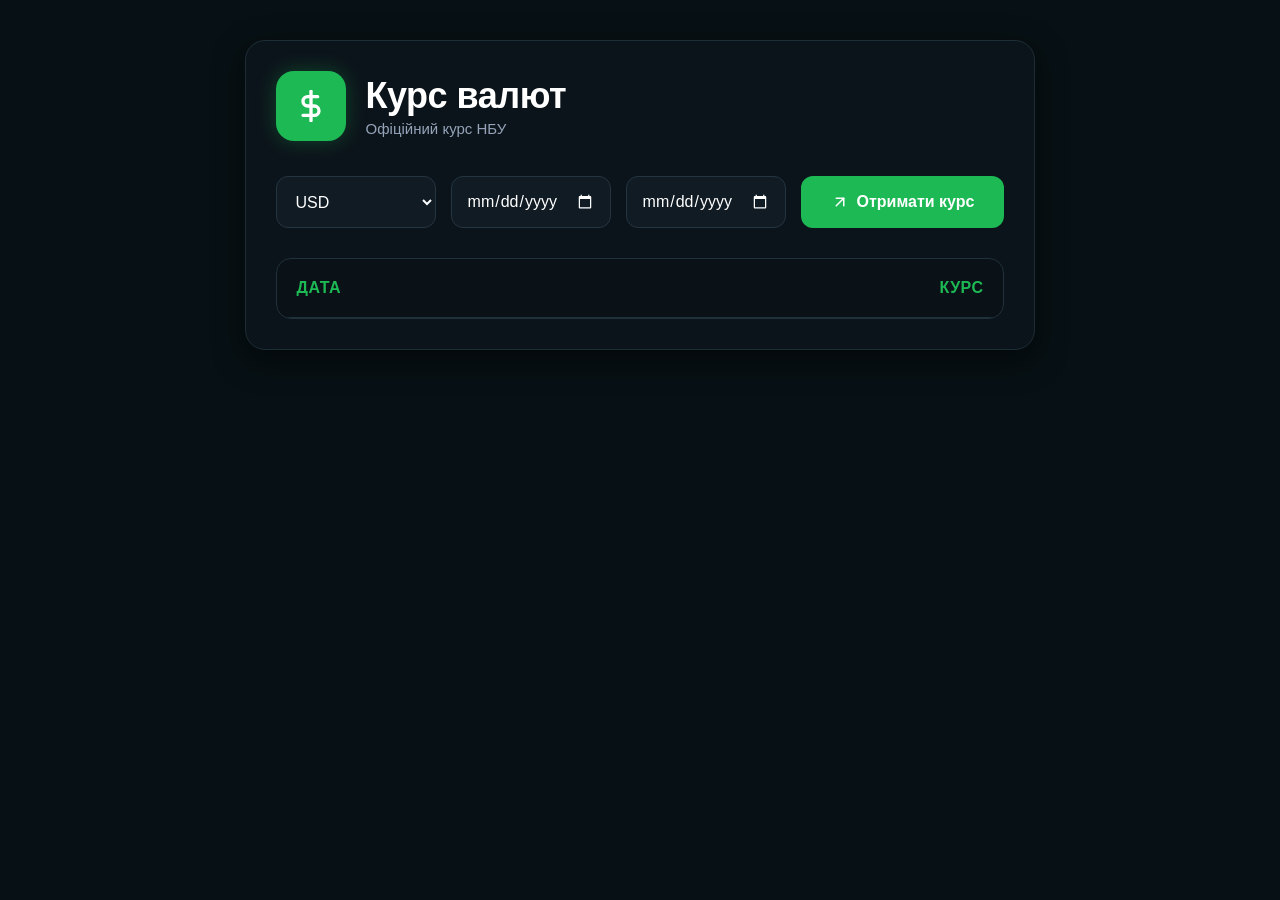
<file: index.html>
<!DOCTYPE html>
<html lang="uk">
<head>
    <meta charset="UTF-8">
    <meta name="viewport" content="width=device-width, initial-scale=1.0">
    <title>Курс валют</title>
    <link rel="stylesheet" href="style.css">
</head>
<body>
    <div id="app"></div>
    <script type="module" src="js/app.js"></script>
</body>
</html>
</file>
<file: style.css>
* {
    margin: 0;
    padding: 0;
    box-sizing: border-box;
    font-family: 'Segoe UI', -apple-system, BlinkMacSystemFont, sans-serif;
}

body {
    min-height: 100vh;
    background: #071014;
    background-attachment: fixed;
    color: white;
    display: flex;
    justify-content: center;
    align-items: flex-start;
    padding: 40px 20px;
}

.container {
    width: 100%;
    max-width: 1100px;
    background: #0c141b;
    border: 1px solid #1d2d35;
    border-radius: 20px;
    padding: 30px;
    box-shadow: 0 10px 30px rgba(0, 0, 0, 0.5);
}

.header {
    display: flex;
    align-items: center;
    gap: 20px;
    margin-bottom: 35px;
}

.logo {
    width: 70px;
    height: 70px;
    border-radius: 18px;
    background: #1db954;
    display: flex;
    align-items: center;
    justify-content: center;
    color: white;
    box-shadow: 0 0 20px rgba(29, 185, 84, 0.3);
}

.header h1 {
    font-size: 36px;
    font-weight: 700;
    letter-spacing: -0.5px;
}

.header p {
    color: #94a3b8;
    margin-top: 3px;
    font-size: 15px;
}

.controls {
    display: flex;
    gap: 15px;
    margin-bottom: 30px;
    flex-wrap: wrap;
}

select,
input {
    flex: 1;
    min-width: 150px;
    background: #101b24;
    border: 1px solid #243541;
    color: white;
    padding: 15px;
    border-radius: 12px;
    font-size: 16px;
    outline: none;
    transition: border-color 0.2s;
}

select:focus,
input:focus {
    border-color: #1db954;
}

input::-webkit-calendar-picker-indicator {
    filter: invert(1);
    cursor: pointer;
}

button {
    padding: 15px 30px;
    border: none;
    border-radius: 12px;
    background: #1db954;
    color: white;
    cursor: pointer;
    font-size: 16px;
    font-weight: 600;
    transition: 0.3s ease;
}

button:hover {
    background: #22d460;
    box-shadow: 0 0 20px rgba(34, 212, 96, 0.4);
}

.btn_kurs {
    display: flex;
    align-items: center;
    gap: 8px;
    justify-content: center;
    
}

.table-wrapper {
    background: #0a1117;
    border: 1px solid #1f313a;
    border-radius: 15px;
    overflow: hidden;
}

.table-header {
    display: flex;
    justify-content: space-between;
    padding: 20px;
    color: #1db954;
    font-weight: 700;
    font-size: 16px;
    border-bottom: 1px solid #1f313a;
    text-transform: uppercase;
    letter-spacing: 0.5px;
}

.row {
    display: flex;
    justify-content: space-between;
    align-items: center;
    padding: 18px 20px;
    border-bottom: 1px solid #18252d;
    transition: 0.2s;
}

.row:hover {
    background: #111d25;
}

.date-box {
    display: flex;
    align-items: center;
    gap: 12px;
    color: #e2e8f0;
}

.date-icon {
    display: flex;
    align-items: center;
    justify-content: center;
    color: #1db954;
    opacity: 0.8;
}

.rate-box {
    display: flex;
    align-items: center;
    gap: 15px;
}

.rate {
    font-weight: 700;
    font-size: 18px;
    letter-spacing: 0.5px;
}

.trend {
    display: inline-flex;
    align-items: center;
    justify-content: center;
    width: 32px;
    height: 32px;
    border-radius: 8px;
    transition: transform 0.2s;
}

.trend.up {
    background: rgba(34, 212, 96, 0.12);
    color: #22d460;
}

.trend.down {
    background: rgba(244, 63, 94, 0.12);
    color: #f43f5e;
}

.trend.neutral {
    background: rgba(148, 163, 184, 0.12);
    color: #94a3b8;
}

#result .row:last-child {
    border-bottom: none;
}

.message {
    padding: 30px;
    text-align: center;
    color: #94a3b8;
    font-size: 16px;
}
</file>
